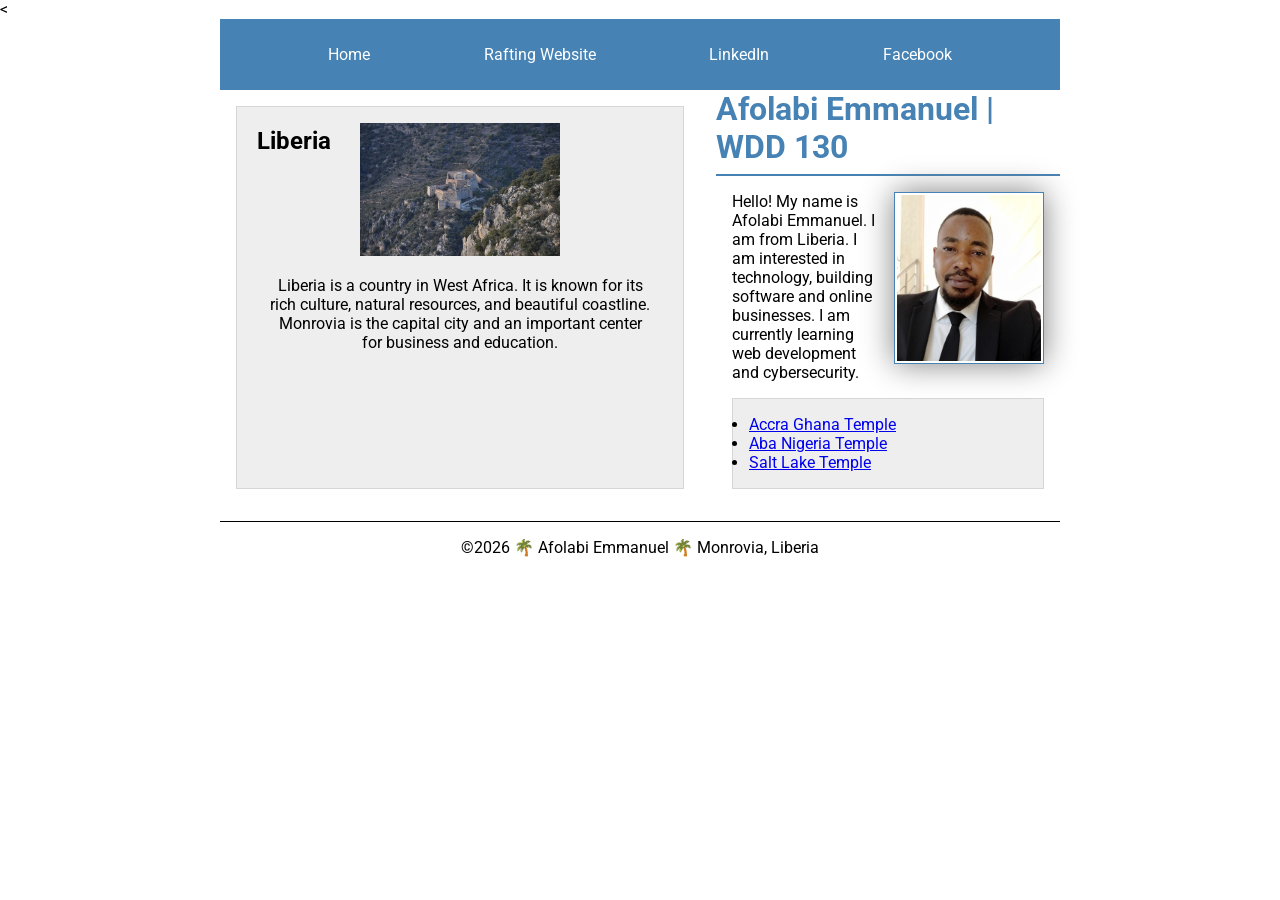
<file: index.html>
<!DOCTYPE html>
<html lang="en-us">

<head>
    <meta charset="UTF-8">
    <meta name="viewport" content="width=device-width, initial-scale=1.0">
    <title>Afolabi Emmanuel | WDD 130</title>
    <meta name="description" content="Afolabi Emmanuel BYU-Idaho WDD 130 course home page">
    <meta name="author" content="Afolabi Emmanuel">

    <link rel="stylesheet" href="styles/styles.css">
    <<link rel="preconnect" href="https://fonts.googleapis.com">
        <link rel="preconnect" href="https://fonts.gstatic.com" crossorigin>

        <link
          href="https://fonts.googleapis.com/css2?family=Merriweather&family=Roboto&display=swap"
          rel="stylesheet">
</head>


<body>
    <header>
        <nav>
            <a href="#">Home</a>
            <a href="wwr/">Rafting Website</a>
            <a href="https://linkedin.com" target="_blank">LinkedIn</a>
            <a href="https://facebook.com" target="_blank">Facebook</a>
        </nav>
    </header>

    <div class="grid">

        <main>
            <h1>Afolabi Emmanuel | WDD 130</h1>

            <img src="images/profile.jpeg" alt="Hello, my name is Afolabi Emmanuel" width="200">

            <p>
                Hello! My name is Afolabi Emmanuel. I am from Liberia.
                I am interested in technology,
                building software and online businesses.
                I am currently learning web development and
                cybersecurity.
            </p>

            <ul class="box">
                <li>
                    <a href="https://www.churchofjesuschrist.org/temples/details/accra-ghana-temple"
                      target="_blank">
                        Accra Ghana Temple
                    </a>
                </li>

                <li>
                    <a href="https://www.churchofjesuschrist.org/temples/details/aba-nigeria-temple"
                      target="_blank">
                        Aba Nigeria Temple
                    </a>
                </li>

                <li>
                    <a href="https://www.churchofjesuschrist.org/temples/details/salt-lake-temple"
                      target="_blank">
                        Salt Lake Temple
                    </a>
                </li>
            </ul>
        </main>

        <aside class="box">
            <h2>Liberia</h2>

            <img src="images/liberia.jpg" alt="Liberia landscape">

            <p>
                Liberia is a country in West Africa. It is known for its rich culture,
                natural resources, and beautiful coastline.
                Monrovia is the capital city and an important center for
                business and education.
            </p>
        </aside>

    </div>

    <footer>
        <p>©2026 🌴 Afolabi Emmanuel 🌴 Monrovia, Liberia</p>
    </footer>
</body>

</html>
</file>
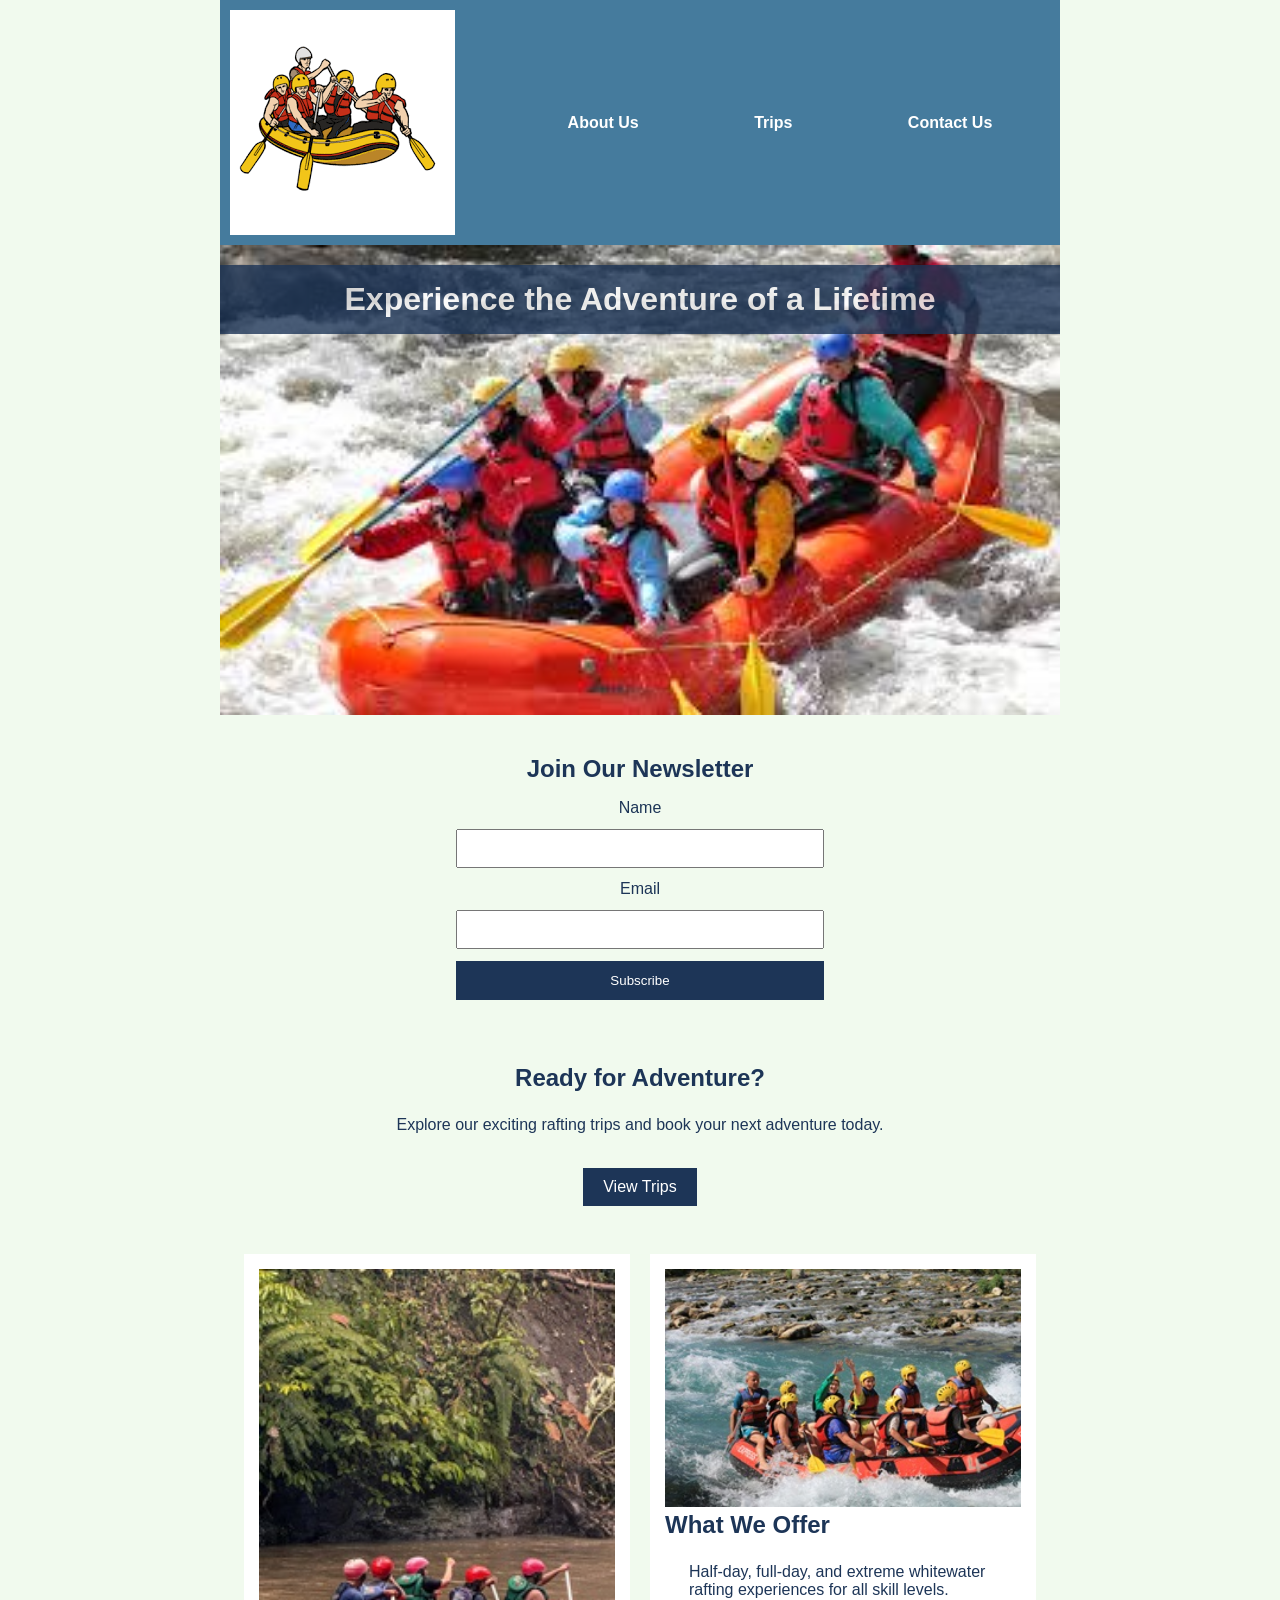
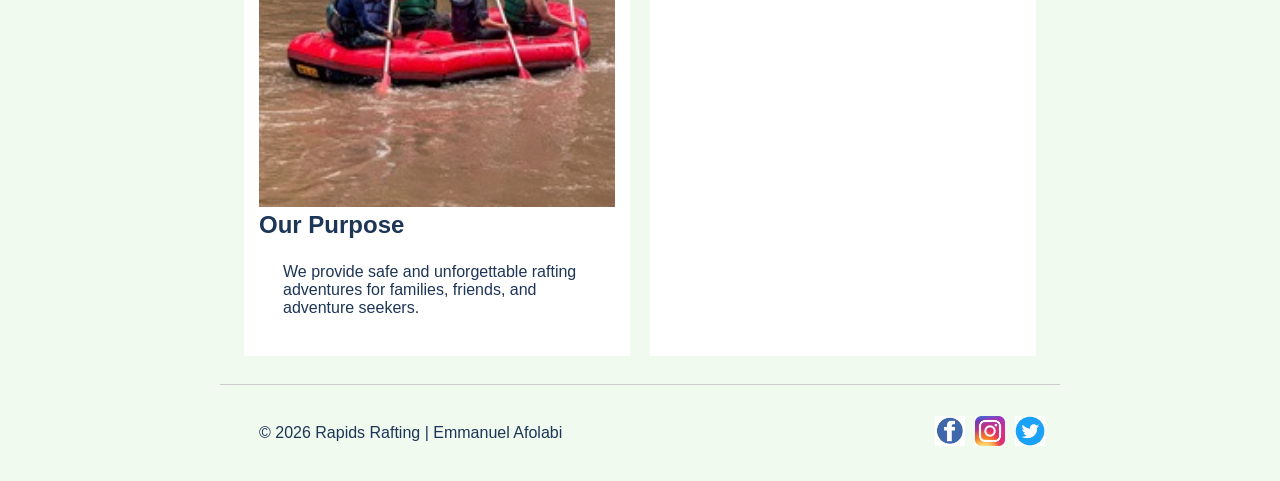
<file: wwr/index.html>
<!DOCTYPE html>
<html lang="en-US">

<head>
    <meta charset="UTF-8">
    <meta name="viewport" content="width=device-width, initial-scale=1.0">
    <meta name="description"
      content="Welcome to Rapids Rafting. Experience exciting rafting adventures and explore our trips.">
    <meta name="author" content="Emmanuel Afolabi">
    <title>Home | Rapids Rafting</title>

    <link rel="stylesheet" href="styles/rafting.css">
</head>

<body>

    <header>
        <img src="images/logo.png" alt="Rapids Rafting Logo">

        <nav>
            <a href="index.html">Home</a>
            <a href="about.html">About Us</a>
            <a href="trips.html">Trips</a>
            <a href="contact.html">Contact Us</a>
        </nav>
    </header>

    <main>

        <div class="hero">
            <img src="images/hero.jpg" alt="White Water Rafting">
            <h1>Experience the Adventure of a Lifetime</h1>
        </div>

        <section class="newsletter">
            <h2>Join Our Newsletter</h2>

            <form>
                <label for="name">Name</label>
                <input type="text" id="name" name="name" required>

                <label for="email">Email</label>
                <input type="email" id="email" name="email" required>

                <button type="submit">Subscribe</button>
            </form>
        </section>

        <section class="cta">
            <h2>Ready for Adventure?</h2>

            <p>
                Explore our exciting rafting trips and book your next adventure today.
            </p>

            <a href="trips.html">View Trips</a>
        </section>

        <section class="home-grid">

            <div>
                <img src="images/adventure1.jpg" alt="Rafting Team">

                <h2>Our Purpose</h2>

                <p>
                    We provide safe and unforgettable rafting adventures for families,
                    friends, and adventure seekers.
                </p>
            </div>

            <div>
                <img src="images/adventure2.jpg" alt="River Adventure">

                <h2>What We Offer</h2>

                <p>
                    Half-day, full-day, and extreme whitewater rafting experiences
                    for all skill levels.
                </p>
            </div>

        </section>

    </main>

    <footer>
        <p>© 2026 Rapids Rafting | Emmanuel Afolabi</p>

        <nav class="socialmedia">
            <a href="https://facebook.com">
                <img src="images/facebook.png" alt="Facebook Social Media Icon">
            </a>

            <a href="https://instagram.com">
                <img src="images/instagram.png" alt="Instagram Social Media Icon">
            </a>

            <a href="https://twitter.com">
                <img src="images/twitter.png" alt="Twitter Social Media Icon">
            </a>
        </nav>
    </footer>

</body>

</html>
</file>
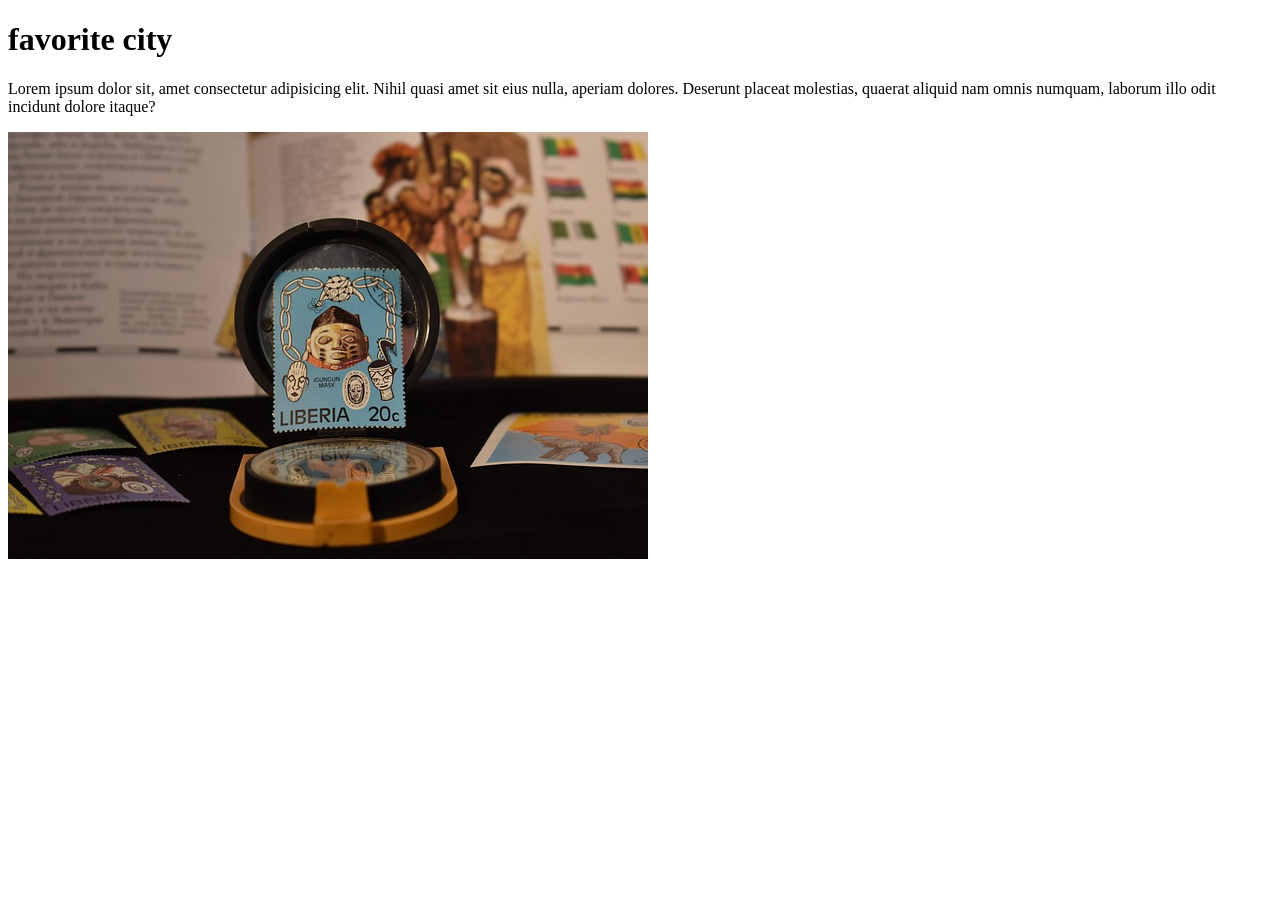
<file: week01/favorite-city.html>
<!DOCTYPE html>
<html lang="en">

<head>
    <meta charset="UTF-8">
    <meta name="viewport" content="width=device-width, initial-scale=1.0">
    <title>Document</title>
</head>

<body>
    <h1>favorite city</h1>
    <p>Lorem ipsum dolor sit, amet consectetur adipisicing elit. Nihil quasi amet sit eius nulla,
        aperiam dolores. Deserunt placeat molestias, quaerat aliquid nam omnis numquam, laborum illo
        odit incidunt dolore itaque?</p>
    <img src="images/liberia.jpg" alt="liberia.jpeg">
</body>

</html>
</file>
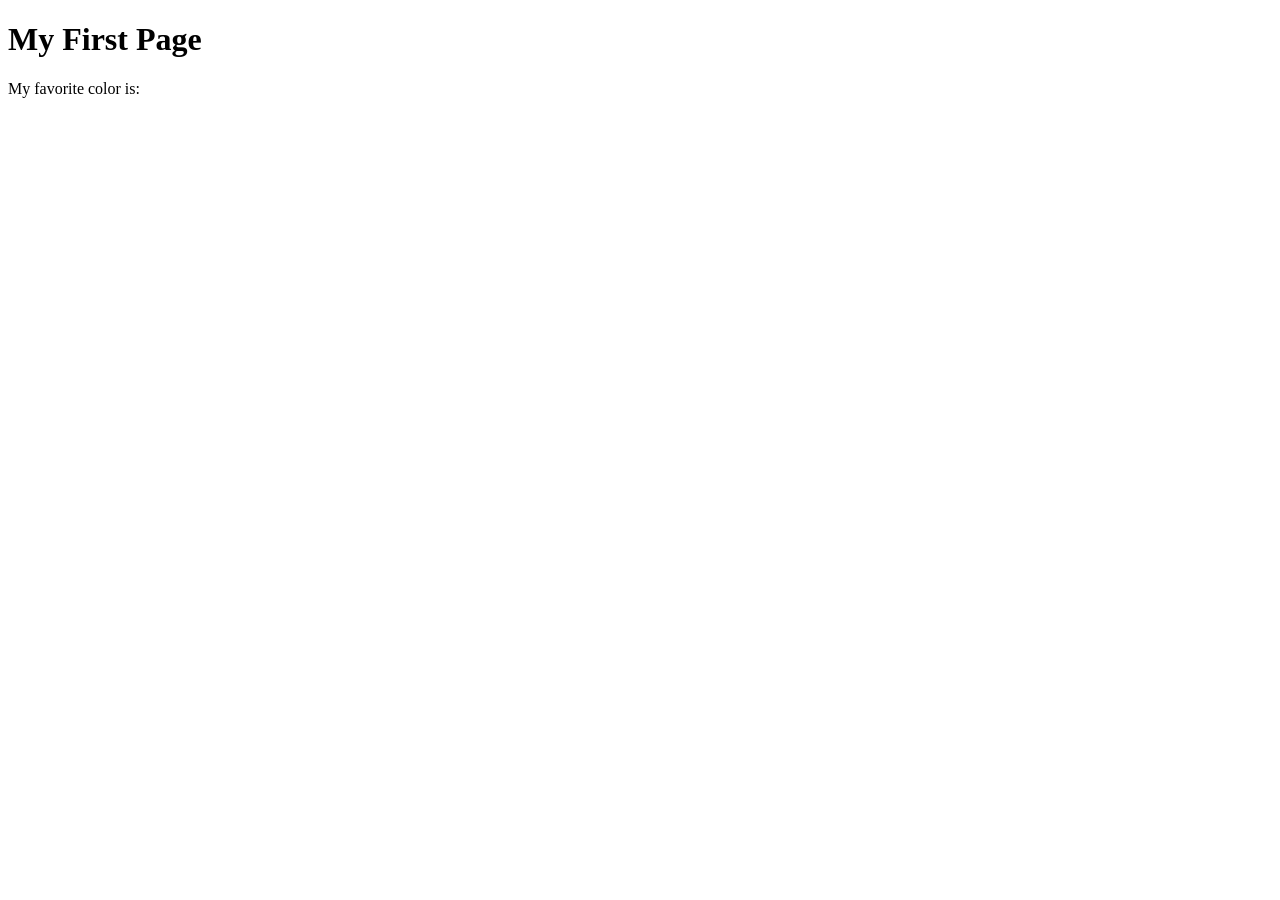
<file: week01/first-page.html>
<!DOCTYPE html>
<html lang="en">
<head>
    <meta charset="UTF-8">
    <meta name="viewport" content="width=device-width, initial-scale=1.0">
    <title>My First Page</title>
</head>
<body>
    <h1>My First Page</h1>
    <p>My favorite color is: </p>
</body>
</html>
</file>
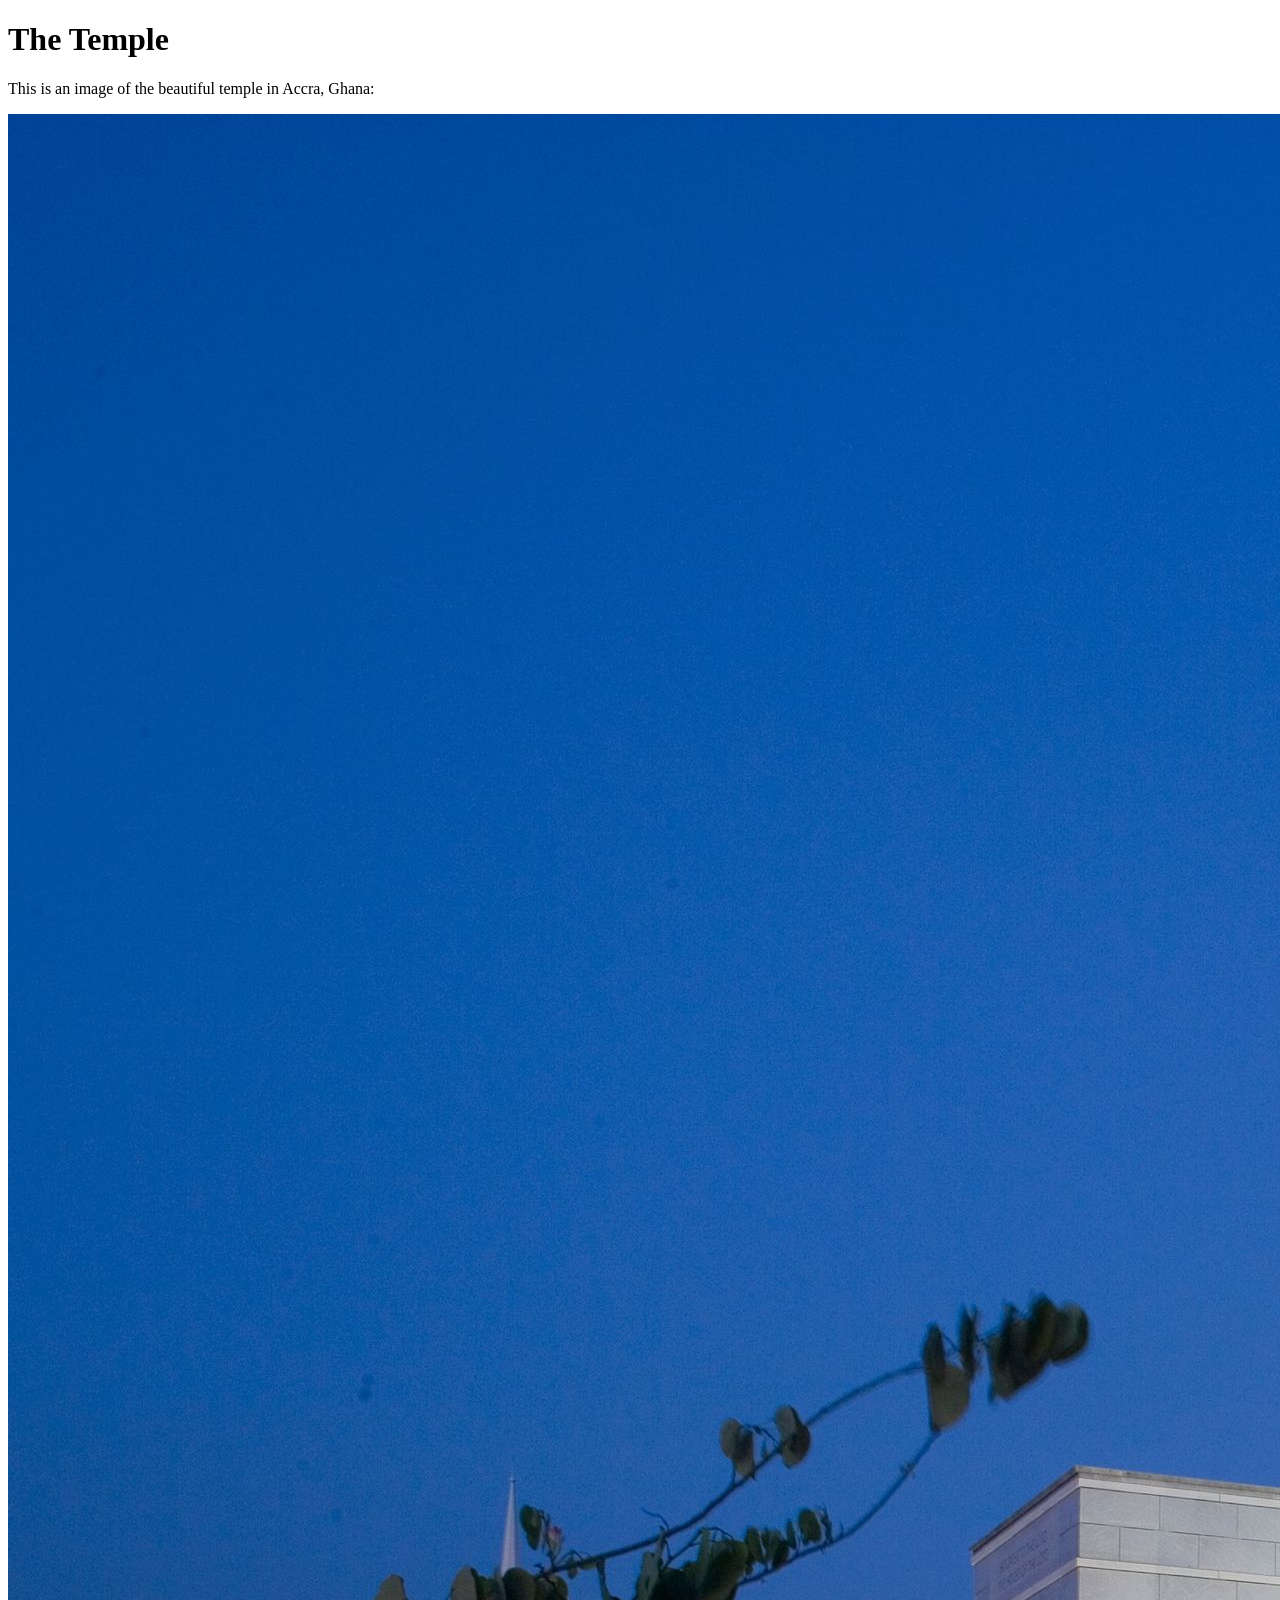
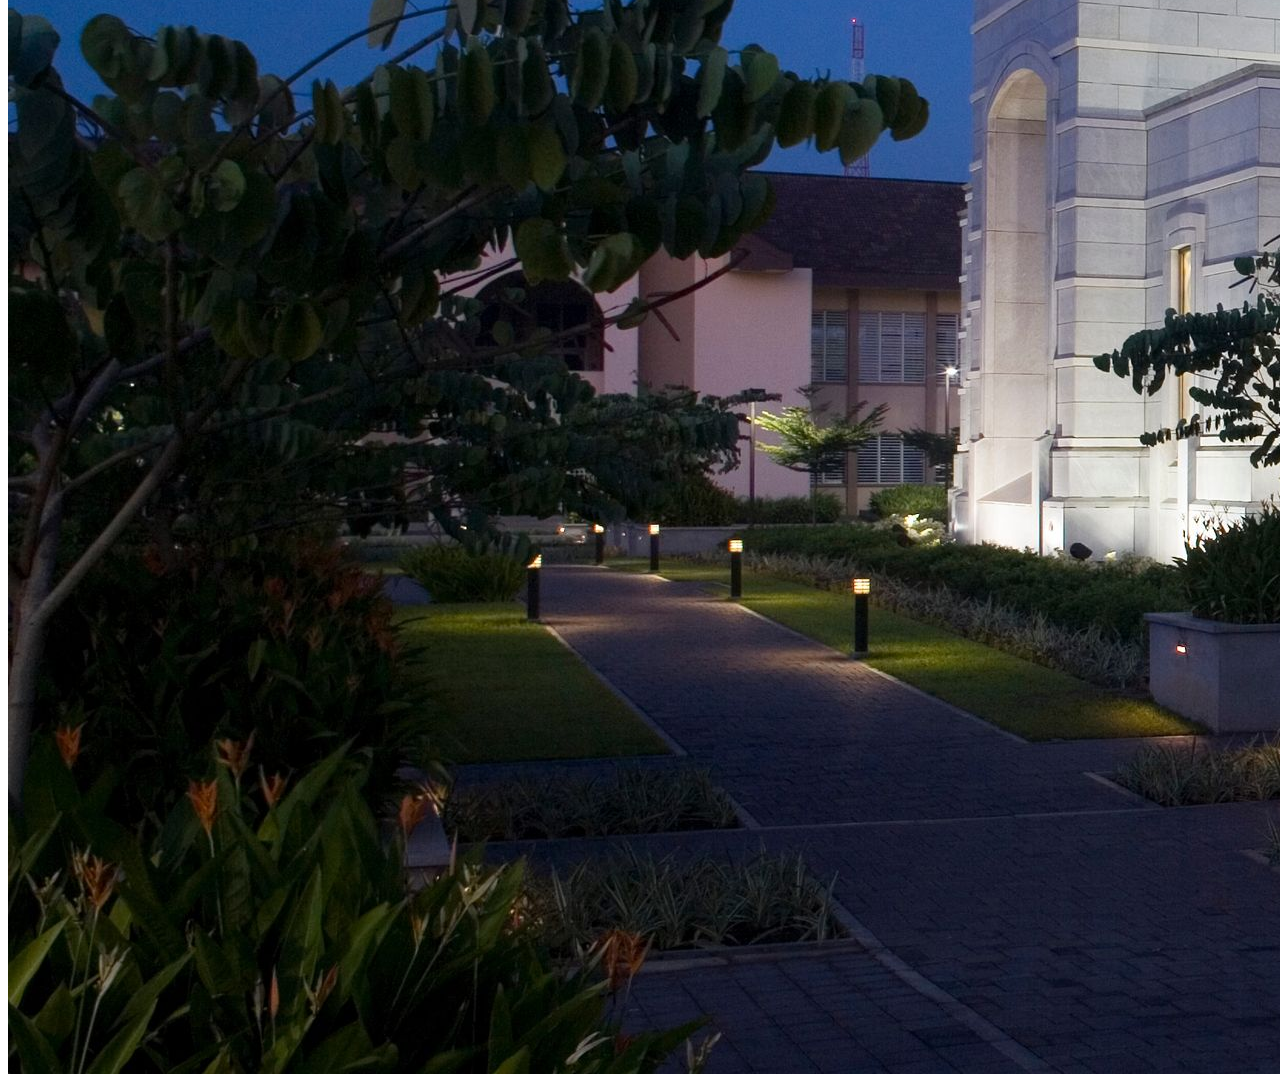
<file: week01/images.html>
<!DOCTYPE html>
<html lang="en">
<head>
    <meta charset="UTF-8">
    <meta name="viewport" content="width=device-width, initial-scale=1.0">
    <title>Temple Image</title>
</head>
<body>
    <h1>The Temple</h1>
    <p>This is an image of the beautiful temple in Accra, Ghana:</p>
    <img src="images/temple-large.jpeg" alt="The Accra Ghana Temple">
    
</body>
</html>
</file>
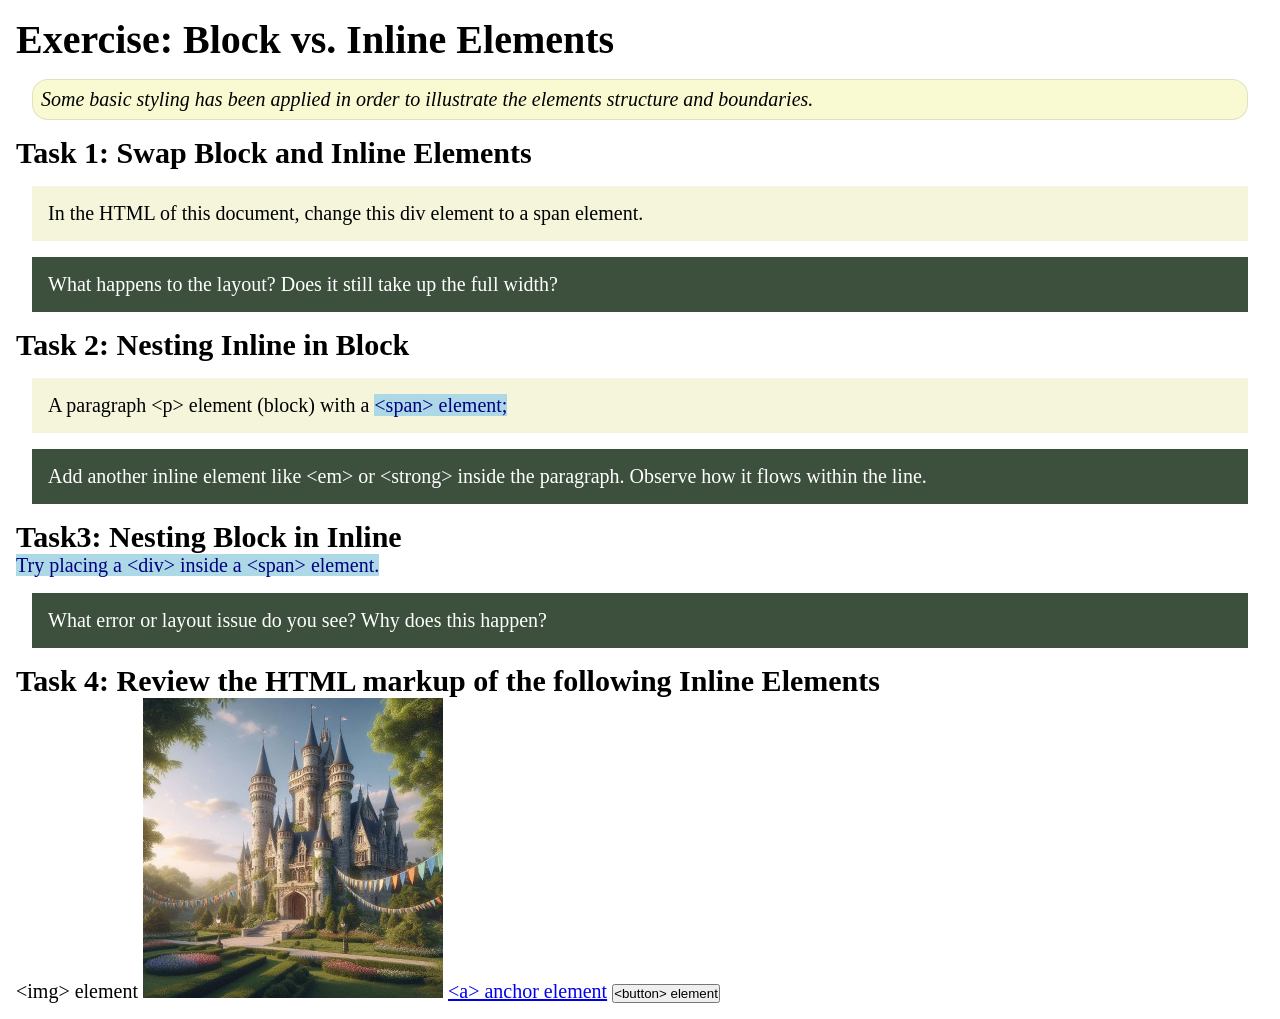
<file: week02/block-vs-inline.html>
<!DOCTYPE html>
<html lang="en">

<head>
    <meta charset="UTF-8">
    <meta name="viewport" content="width=device-width, initial-scale=1.0">
    <title>Exercise: Block vs. Inline Elements</title>
    <link rel="stylesheet" href="styles/block-vs-inline.css">
</head>

<body>
    <main>
        <h1>Exercise: Block vs. Inline Elements</h1>
        <p class="note">Some basic styling has been applied in order to illustrate the elements structure and
            boundaries.</p>

        <h2>Task 1: Swap Block and Inline Elements</h2>
        <div>In the HTML of this document, change this div element to a span element.</div>

        <p class="question">What happens to the layout? Does it still take up the full width?</p>

        <h2>Task 2: Nesting Inline in Block</h2>
        <p>A paragraph &lt;p&gt; element (block) with a <span>&lt;span&gt; element;</span></p>
        <p class="question">Add another inline element like &lt;em&gt; or &lt;strong&gt; inside the paragraph. Observe
            how it flows within the line.</p>

        <h2>Task3: Nesting Block in Inline</h2>
        <span>Try placing a &lt;div&gt; inside a &lt;span&gt; element.</span>
            <p class="question">What error or layout issue do you see? Why does this happen?</p>


            <h2>Task 4: Review the HTML markup of the following Inline Elements</h2>
        &lt;img&gt; element
        <img src="images/castle.webp" alt="placeholder image (images are inline)" width="300" height="300">
        <a href="https://churchofjesuschrist.org">&lt;a&gt; anchor element</a>
        <button type="button">&lt;button&gt; element</button>
    </main>
</body>

</html>
</file>
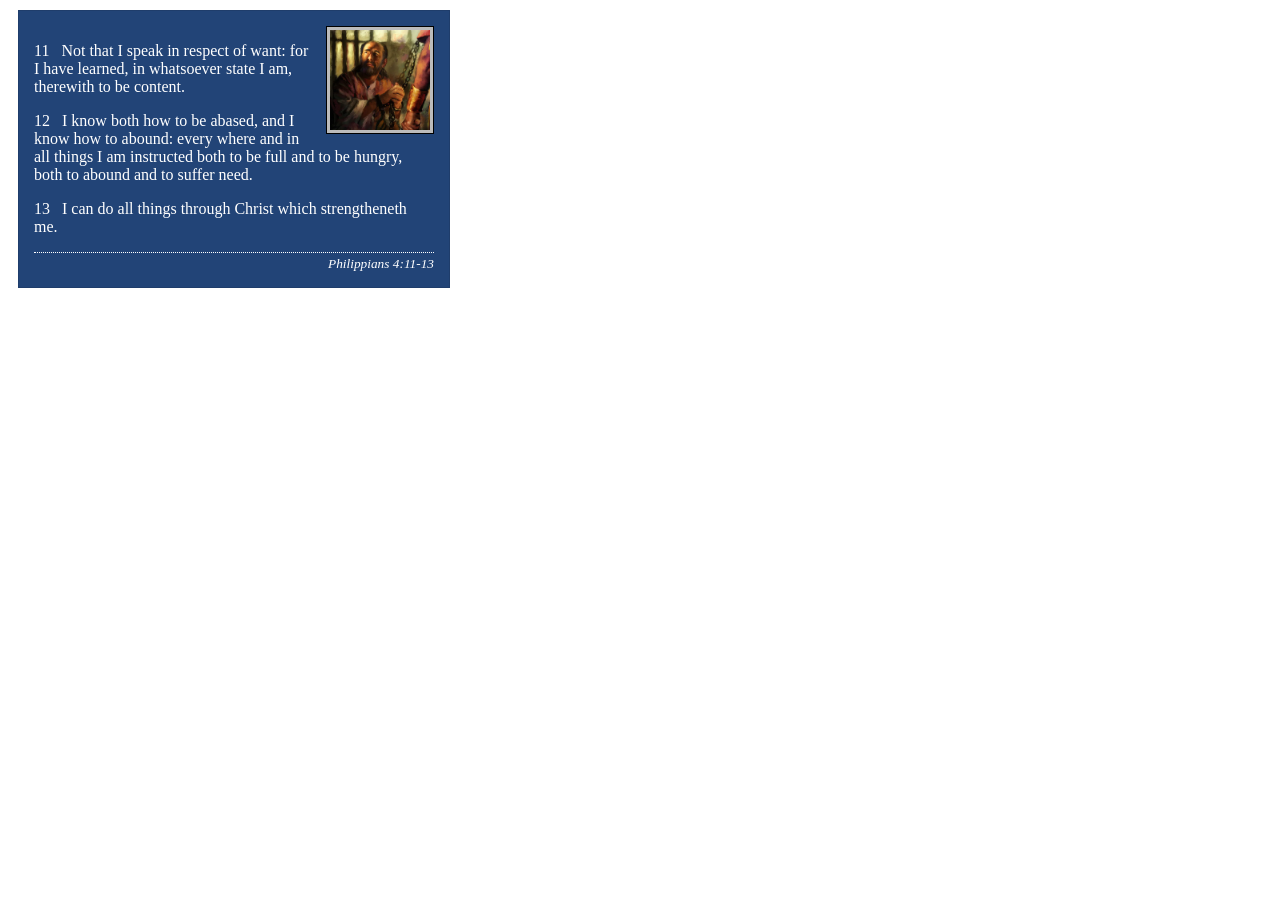
<file: week02/box-model-solution.html>
<!DOCTYPE html>
<html lang="en">
<head>
    <meta charset="UTF-8">
    <meta name="viewport" content="width=device-width, initial-scale=1.0">
    <title>Box Model Activity</title>
    <link rel="stylesheet" href="styles/box-model-solution.css">
</head>
<body>
    <main>
        <div class="callout">
            <img src="images/apostle-paul-imprisoned.webp" alt="Paul the Apostle - Imprisoned in Rome" width="200" height="200">
            <blockquote>
                <p>11 &nbsp; Not that I speak in respect of want: for I have learned, in whatsoever state I am, therewith to be content.</p>
                <p>12 &nbsp; I know both how to be abased, and I know how to abound: every where and in all things I am instructed both to be full and to be hungry, both to abound and to suffer need.</p>
                <p>13 &nbsp; I can do all things through Christ which strengtheneth me.</p>
            </blockquote>
            <cite>Philippians 4:11-13</cite>
        </div>
    </main>
</body>
</html>
</file>
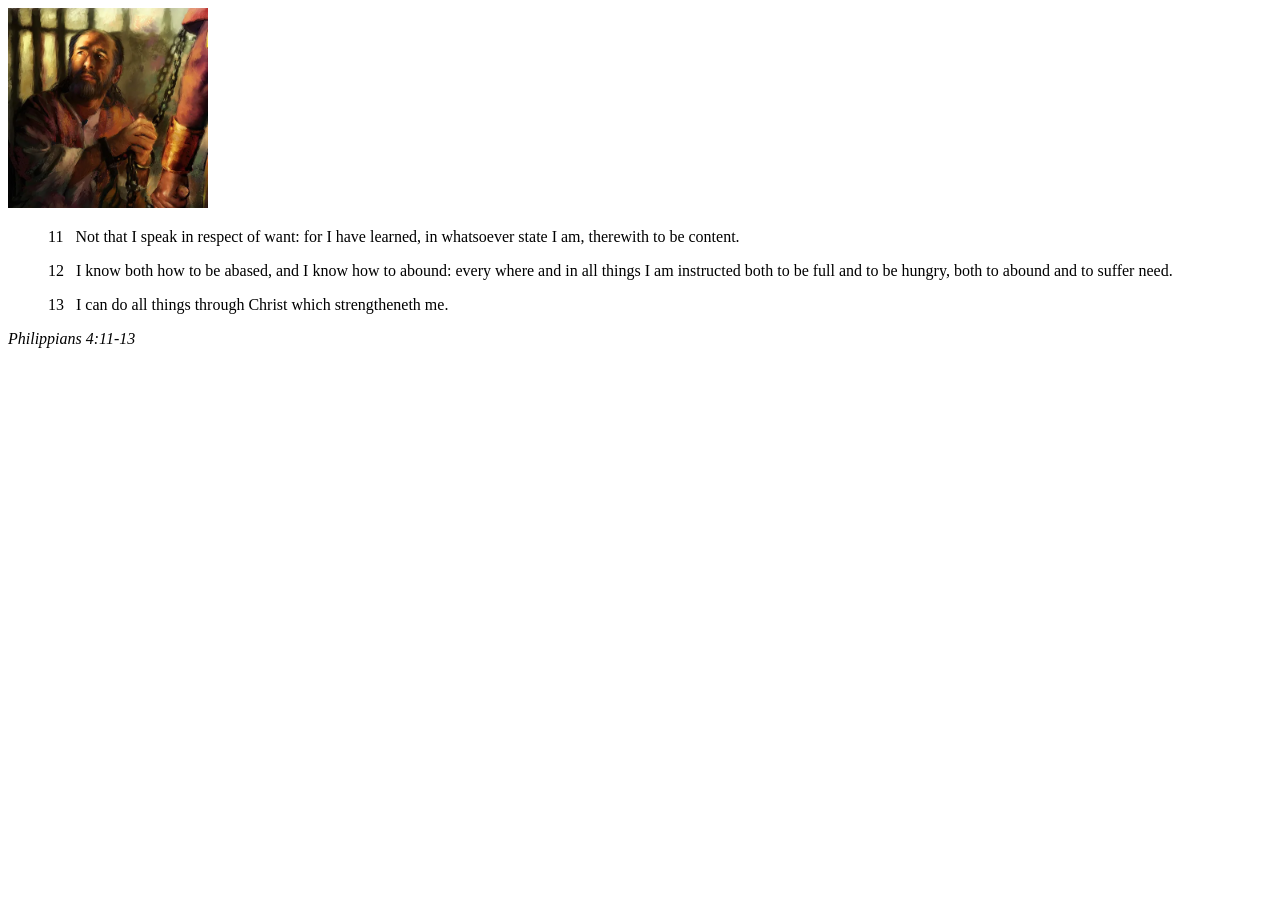
<file: week02/box-model.html>
<!DOCTYPE html>
<html lang="en">
<head>
    <meta charset="UTF-8">
    <meta name="viewport" content="width=device-width, initial-scale=1.0">
    <title>Box Model Activity</title>
</head>
<body>
    <main>
        <div class="callout">
            <img src="images/apostle-paul-imprisoned.webp" alt="Paul the Apostle - Imprisoned in Rome" width="200" height="200">
            <blockquote>
                <p>11 &nbsp; Not that I speak in respect of want: for I have learned, in whatsoever state I am, therewith to be content.</p>
                <p>12 &nbsp; I know both how to be abased, and I know how to abound: every where and in all things I am instructed both to be full and to be hungry, both to abound and to suffer need.</p>
                <p>13 &nbsp; I can do all things through Christ which strengtheneth me.</p>
            </blockquote>
            <cite>Philippians 4:11-13</cite>
        </div>
    </main>
</body>
</html>
</file>
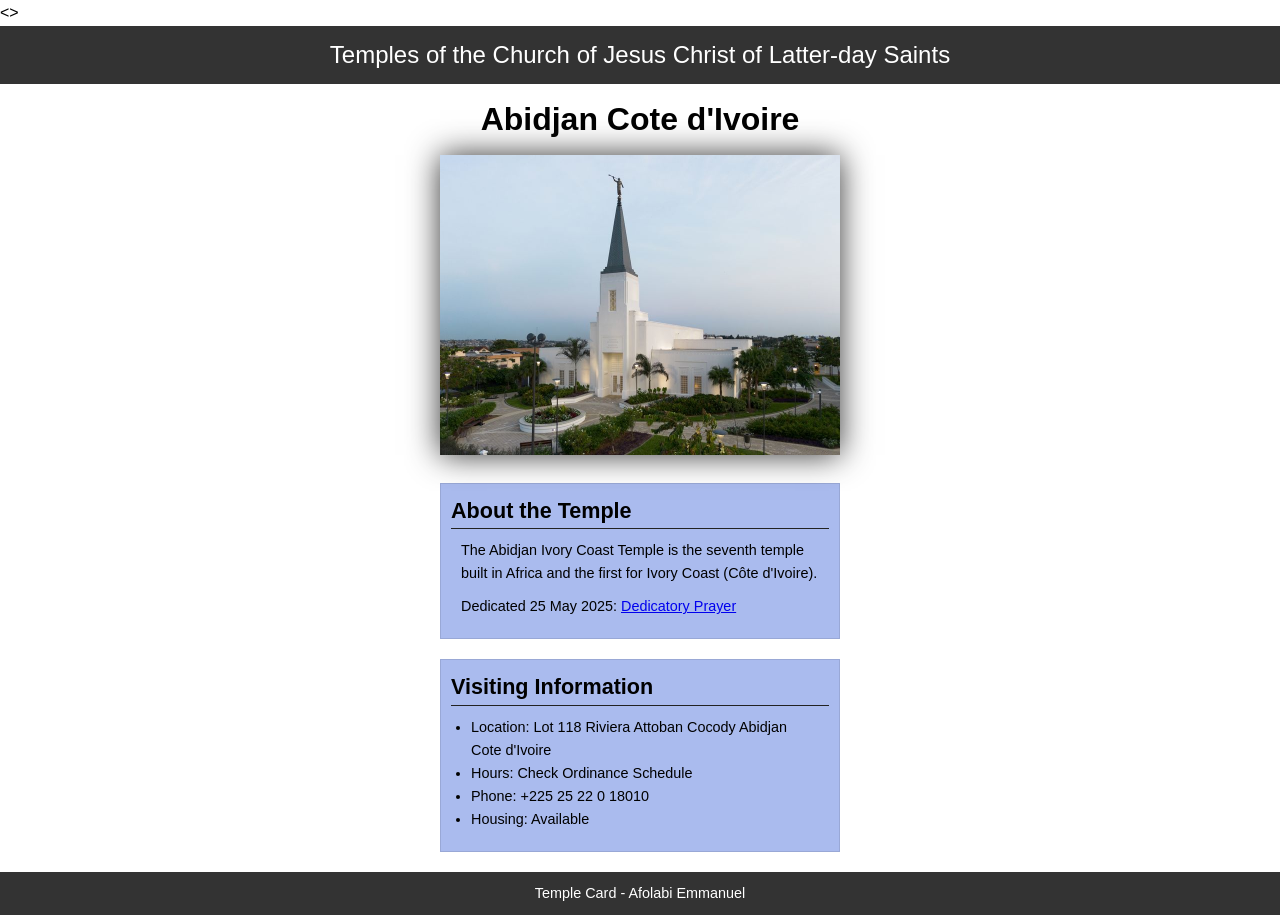
<file: week02/temple.html>
<!DOCTYPE html>
<html lang="en">

<>
    <meta charset="UTF-8">
    <meta name="viewport" content="width=device-width, initial-scale=1.0">
    <title>Temple Card - Abidjan Cote d'Ivoire</title>
    <link rel="stylesheet" href="styles/temple.css">

    <body>
        <header>
            <p>Temples of the Church of Jesus Christ of Latter-day Saints</p>
        </header>
        <main>
            <h1>Abidjan Cote d'Ivoire</h1>
            <picture>
                <img src="images/abidjan-ivory-coast.jpeg" alt="Abidjan Cote d'Ivoire Temple">
            </picture>
            <section>
                <h2>About the Temple</h2>
                <p>The Abidjan Ivory Coast Temple is the seventh temple built in Africa and the
                    first
                    for Ivory Coast (Côte
                    d'Ivoire).</p>
                <p>Dedicated 25 May 2025: <a
                      href="https://www.churchofjesuschrist.org/temples/dedicatory-prayer/abidjan-ivory-coast-temple/2025-05-25?lang=eng"
                      target="_blank" rel="noopener noreferrer">Dedicatory Prayer</a></p>
            </section>
            <section>
                <h2>Visiting Information</h2>
                <ul>
                    <li>Location: Lot 118 Riviera Attoban Cocody Abidjan Cote d'Ivoire</li>
                    <li>Hours: Check Ordinance Schedule</li>
                    <li>Phone: +225 25 22 0 18010</li>
                    <li>Housing: Available</li>
                </ul>
            </section>
        </main>
        <footer>
            <p>Temple Card - Afolabi Emmanuel</p>
        </footer>
    </body>

</html>
</file>
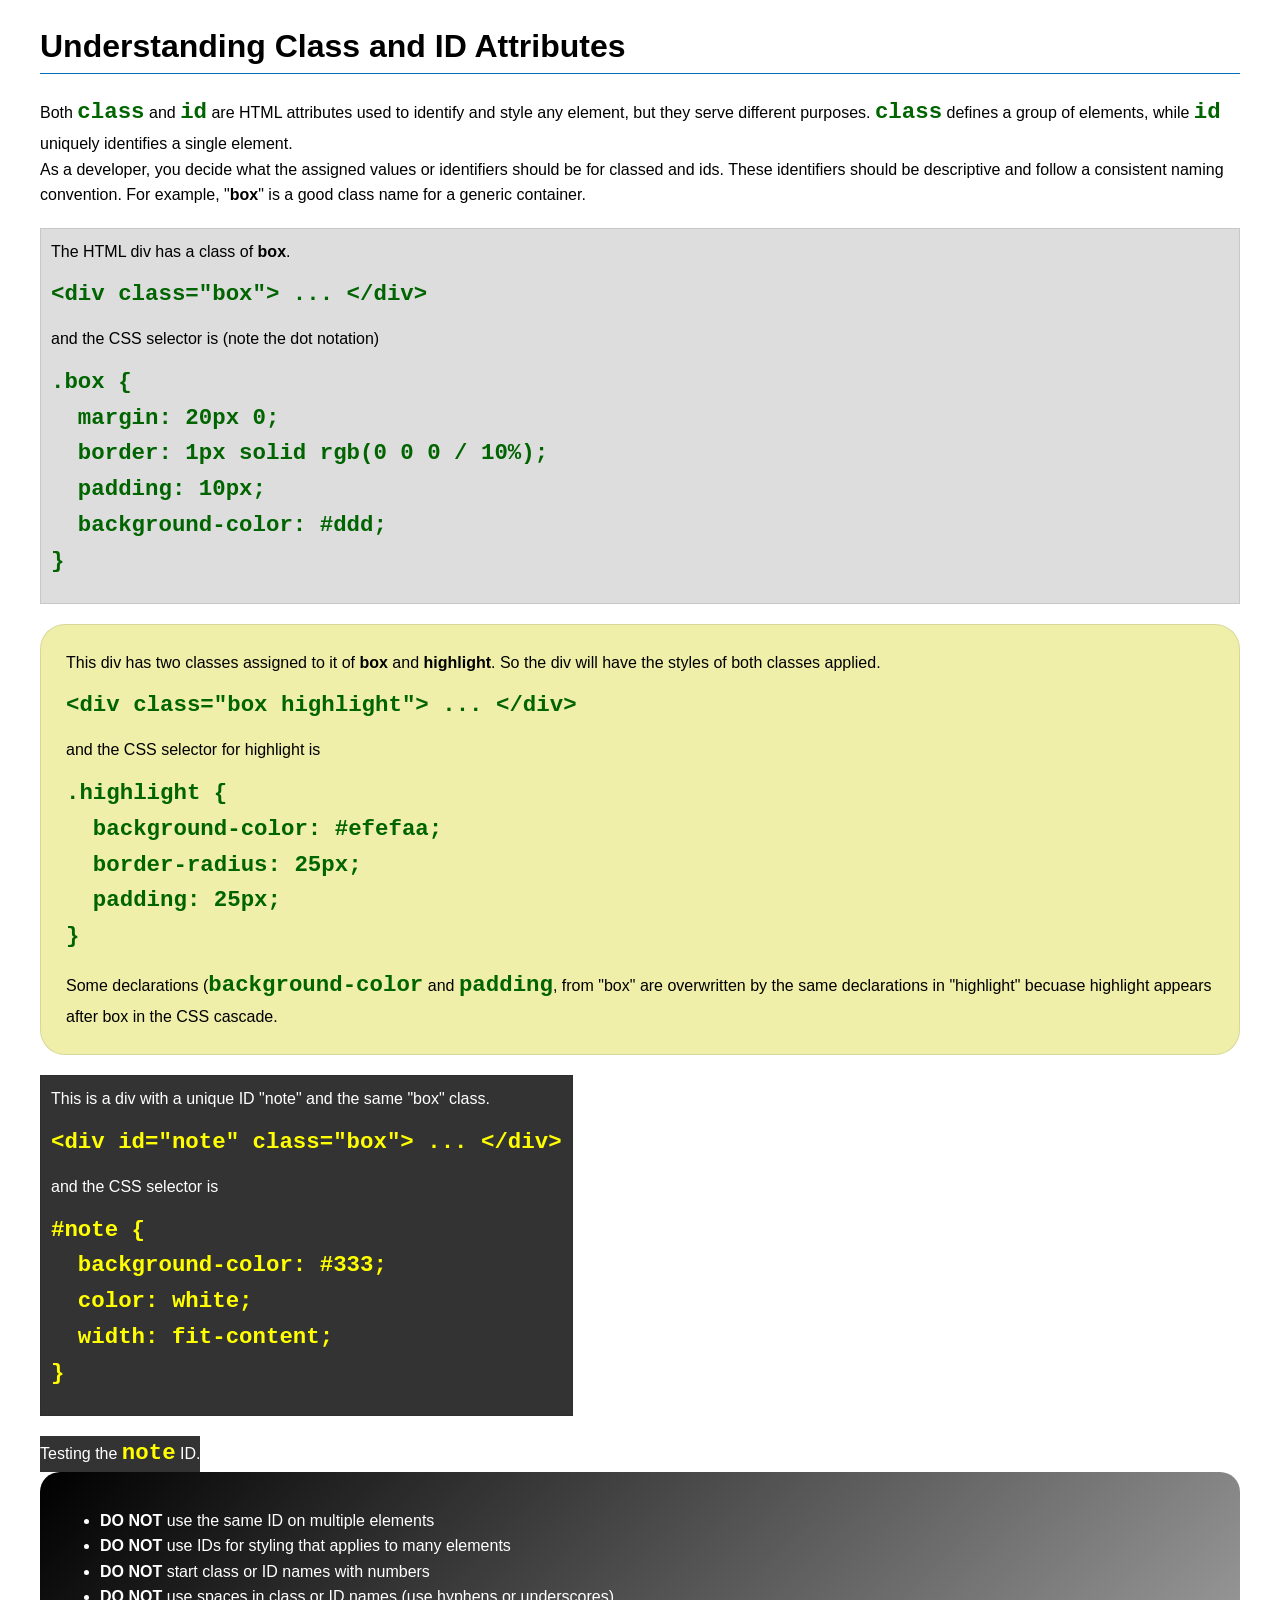
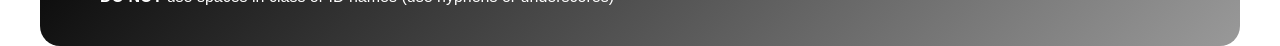
<file: week03/class-and-id.html>
<!DOCTYPE html>
<html lang="en">

<head>
    <meta charset="UTF-8">
    <meta name="viewport" content="width=device-width, initial-scale=1.0">
    <title>Class vs ID Attributes</title>
    <link rel="stylesheet" href="styles/class-and-id.css">
</head>

<body>
    <h1>Understanding Class and ID Attributes</h1>
    <p>Both <code>class</code> and <code>id</code> are HTML attributes used to identify and style any element, but they
        serve different purposes. <code>class</code> defines a group of elements, while <code>id</code> uniquely
        identifies a single element.</p>
    <p>As a developer, you decide what the assigned values or identifiers should be for classed and ids. These
        identifiers should be
        descriptive and follow a consistent naming convention. For example, "<strong>box</strong>" is a good class name
        for a generic container.</p>
    <div class="box">
        <p>The HTML div has a class of <strong>box</strong>.</p>
        <pre><code class="html">&lt;div class="box"&gt; ... &lt;/div&gt;</code></pre>
        and the CSS selector is (note the dot notation)
        <pre><code class="css">.box {
  margin: 20px 0;
  border: 1px solid rgb(0 0 0 / 10%);
  padding: 10px;
  background-color: #ddd; 
}</code></pre>
    </div>

    <div class="box highlight">
        <p>This div has two classes assigned to it of <strong>box</strong> and <strong>highlight</strong>. So the div
            will have the styles of both classes applied.</p>
        <pre><code class="html">&lt;div class="box highlight"&gt; ... &lt;/div&gt;</code></pre>
        and the CSS selector for highlight is
        <pre><code class="css">.highlight {
  background-color: #efefaa;
  border-radius: 25px;
  padding: 25px;
}</code></pre>
<p>Some declarations (<code>background-color</code> and <code>padding</code>, from "box" are overwritten by the same declarations in "highlight" becuase highlight appears after box in the CSS cascade.</p>
    </div>

    <div id="note" class="box">
        <p>This is a div with a unique ID "note" and the same "box" class.</p>
        <pre><code class="html">&lt;div id="note" class="box"&gt; ... &lt;/div&gt;</code></pre>
        and the CSS selector is
        <pre><code class="css">#note {
  background-color: #333;
  color: white;
  width: fit-content;
}</code></pre>
    </div>

    <div id="note">
        <p>Testing the <code>note</code> ID.</p>
    </div>

    <section id="best-practice">
        <ul>
            <li><strong>DO NOT</strong> use the same ID on multiple elements</li>
            <li><strong>DO NOT</strong> use IDs for styling that applies to many elements</li>
            <li><strong>DO NOT</strong> start class or ID names with numbers</li>
            <li><strong>DO NOT</strong> use spaces in class or ID names (use hyphens or underscores)</li>
        </ul>
    </section>




</body>

</html>
</file>
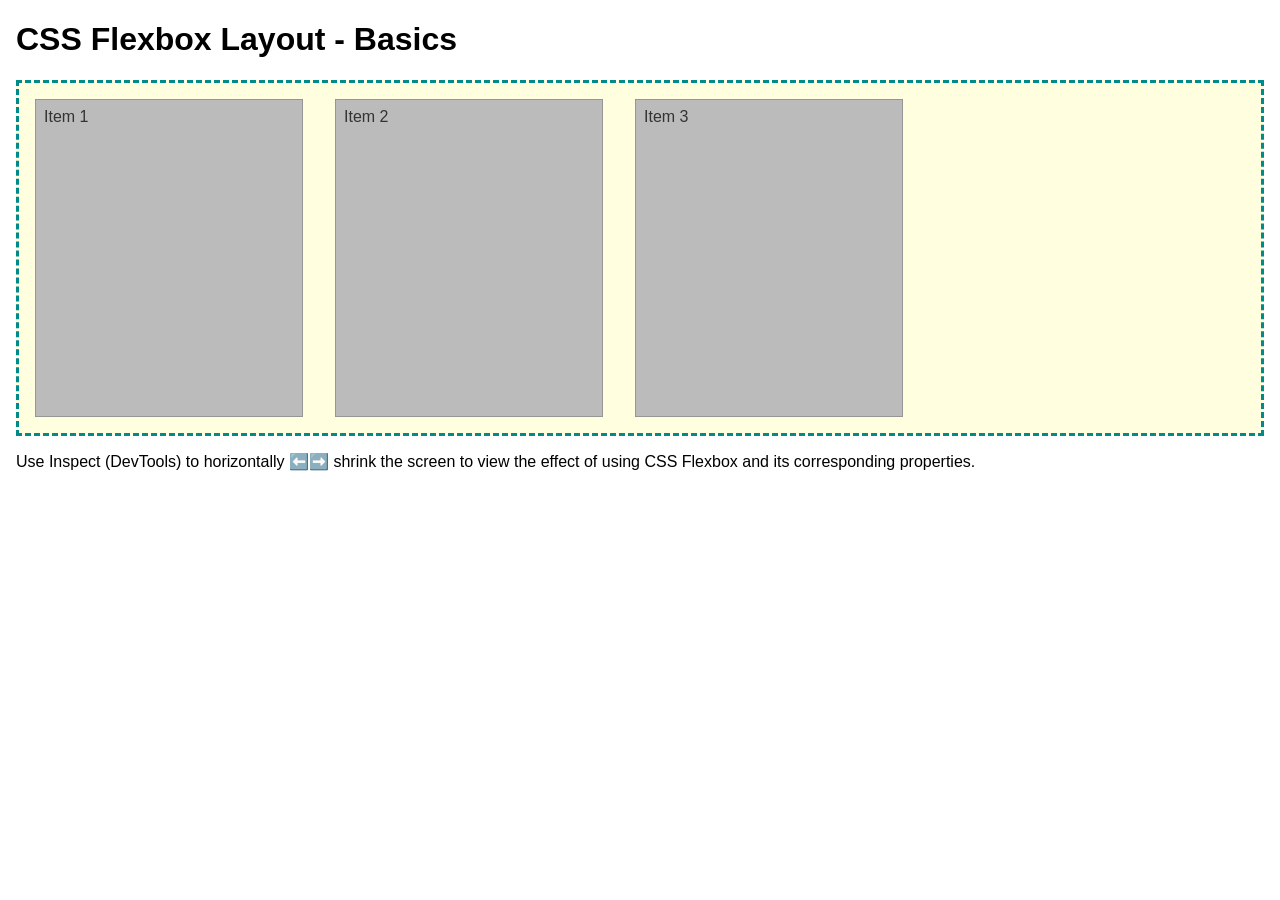
<file: week04/flexbox-layout.html>
<!DOCTYPE html>
<html lang="en">
<head>
    <meta charset="UTF-8">
    <meta name="viewport" content="width=device-width, initial-scale=1.0">
    <title>CSS Flexbox Layout - Basics</title>
    <link rel="stylesheet" href="styles/flexbox.css">
</head>
<body>
    <main>
        <h1>CSS Flexbox Layout - Basics</h1>
        <div class="flex-container">
            <div class="flex-item item1">Item 1</div>
            <div class="flex-item item2">Item 2</div>
            <div class="flex-item item3">Item 3</div>
        </div>
        <p>Use Inspect (DevTools) to horizontally ⬅️➡️ shrink the screen to view the effect of using CSS Flexbox and its corresponding properties.</p>
    </main>
</body>
</html>
</file>
<file: styles/styles.css>
* {
    margin: 0;
    padding: 0;
    box-sizing: border-box;
}

body {
    font-size: 16px;
    font-family: Roboto, Arial, sans-serif;
}

header,
.grid,
footer {
    max-width: 840px;
    margin: 0 auto;
}

nav {
    display: flex;
    justify-content: space-evenly;
    align-items: center;
    background-color: steelblue;
    padding: 10px;
}

nav a {
    display: block;
    color: white;
    padding: 1rem;
    text-decoration: none;
}

h1 {
    color: steelblue;
    border-bottom: 2px solid steelblue;
    padding-bottom: 0.5rem;
}

main img {
    width: 150px;
    height: auto;
    border: 1px solid steelblue;
    padding: 2px;
    box-shadow: 0 0 30px gray;
    float: right;
    margin: 1rem;
}

p {
    margin: 1rem;
}

p {
    padding: 0;
}

aside {
    width: 20rem;
    margin: 1rem;
    border: 1px solid rgba(0 0 0 / 0.2);
    padding: 1rem;
    background-color: #eee;
    color: #333;
    text-align: center;
}

aside {
    width: 28em;
    text-align: center;
    position: relative;
    grid-row: 1 / 2;
}

aside img {
    width: 200px;
    height: auto;
}

aside h2 {
    position: absolute;
    top: 20px;
    left: 20px;
}

footer {
    margin-top: 1em;
    border-top: 1px solid #000;
    text-align: center;
}

.grid {
    display: grid;
    grid-template-columns: 1fr 3fr;
    gap: 1rem;
}

/* Class selectors */

.box {
    margin: 1rem;
    border: 1px solid rgba(0, 0, 0, .1);
    padding: 1rem;
    background-color: #eee;
    color: #000;
}

.indent {
    padding-left: 1rem;
}
</file>
<file: wwr/styles/rafting.css>
:root {
    --primary-color: #1d3557;
    --secondary-color: #457b9d;
    --accent1-color: #f1faee;
    --accent2-color: #a8dadc;
    --heading-font: Arial, sans-serif;
    --body-font: Verdana, sans-serif;
}

* {
    margin: 0;
    padding: 0;
    box-sizing: border-box;
}

body {

    font-family: var(--body-font);
    color: var(--primary-color);
    background-color: var(--accent1-color);
}

header,
main,
footer {
    width: 840px;
    margin: 0 auto;
}

header {
    display: grid;
    grid-template-columns: 120px 1fr;
    align-items: center;
    background-color: var(--secondary-color);
    padding: 10px;
}

nav {
    display: flex;
    justify-content: space-around;
}

nav a {
    color: white;
    text-decoration: none;
    font-weight: bold;
}

h1,
h2 {
    font-family: var(--heading-font);
    color: var(--primary-color);
}

p,
section,
article {
    margin: 16px;
    padding: 8px;
}

.hero {
    position: relative;
}

.hero img {
    display: block;
    width: 100%;
    height: auto;
}

.hero h1 {
    position: absolute;
    top: 20px;
    width: 100%;
    padding: 16px;
    text-align: center;
    opacity: 0.8;
    background-color: var(--primary-color);
    color: white;
}

.hero article {
    position: absolute;
    bottom: 20px;
    background-color: var(--accent2-color);
}

.hero article img {
    float: right;
    width: 125px;
    margin-left: 15px;
}

/* HISTORY SECTION */

.history {
    display: grid;
    grid-template-columns: 1fr 200px 1fr;
    align-items: center;
    gap: 20px;
}

.history h2 {
    grid-column: 1 / 4;
    text-align: center;
}

.history img {
    width: 100%;
}

/* ADVENTURES SECTION */

.adventures h2 {
    margin-bottom: 20px;
}

.adventures {
    display: flex;
    justify-content: space-between;
    gap: 10px;
    text-align: center;
}

.adventures figure {
    flex: 1;
}

.adventures img {
    width: 100%;
    height: 120px;
    object-fit: cover;
}

.adventures figcaption {
    margin-top: 5px;
    font-size: 0.9rem;
}

/* FOOTER */

footer {
    margin-top: 20px;
    border-top: 1px solid #ccc;
    padding: 15px;
    display: flex;
    justify-content: space-between;
    align-items: center;
}

.socialmedia {
    display: flex;
    gap: 10px;
}

.socialmedia img {
    width: 30px;
}

.socialmedia a {
    text-decoration: none;
}

.contact-info {
    text-align: center;
}

iframe {
    width: 100%;
    height: 300px;
    border: 0;
}

.employees {
    display: flex;
    justify-content: space-around;
    gap: 1rem;
}

.employees img {
    width: 200px;
    height: auto;
}

form {
    display: grid;
    gap: 1rem;
    padding: 1rem;
}

button {
    background-color: var(--primary-color);
    color: white;
    padding: .75rem;
    border: none;
}

/* CONTACT PAGE */

.contact-info {
    text-align: center;
    margin-bottom: 20px;
}

.contact-grid {
    display: grid;
    grid-template-columns: 1fr 1fr;
    gap: 20px;
    align-items: start;
}

iframe {
    width: 100%;
    height: 350px;
    border: 0;
}

form {
    display: grid;
    gap: 12px;
}

input,
textarea {
    padding: 10px;
    width: 100%;
}

button {
    background-color: var(--primary-color);
    color: white;
    border: none;
    padding: 12px;
    cursor: pointer;
}

.employees {
    margin-top: 30px;
    text-align: center;
}

.employees h2 {
    margin-bottom: 20px;
}

.employees {
    display: flex;
    justify-content: space-around;
    gap: 20px;
}

.employees figure {
    flex: 1;
}

.employees img {
    width: 180px;
    height: auto;
}

.newsletter,
.cta {
    text-align: center;
    margin: 2rem 0;
}

.home-grid {
    display: grid;
    grid-template-columns: 1fr 1fr;
    gap: 20px;
}

.home-grid img {
    width: 100%;
}

.trip-cards {
    display: grid;
    grid-template-columns: repeat(3, 1fr);
    gap: 20px;
}

.trip-cards img {
    width: 100%;
    height: 200px;
    object-fit: cover;
}

table {
    width: 100%;
    border-collapse: collapse;
    margin-top: 20px;
}

th,
td {
    border: 1px solid #ccc;
    padding: 10px;
    text-align: center;
}

.cta a {
    display: inline-block;
    background-color: var(--primary-color);
    color: white;
    text-decoration: none;
    padding: 10px 20px;
    margin-top: 10px;
}

.newsletter form {
    max-width: 400px;
    margin: 0 auto;
}

.home-grid div {
    background-color: white;
    padding: 15px;
}

.trip-cards article {
    background-color: white;
    padding: 15px;
}

.newsletter,
.cta {
    text-align: center;
    margin: 2rem 0;
}

.newsletter form {
    max-width: 400px;
    margin: 0 auto;
}

.cta a {
    display: inline-block;
    background-color: var(--primary-color);
    color: white;
    text-decoration: none;
    padding: 10px 20px;
    margin-top: 10px;
}

.home-grid {
    display: grid;
    grid-template-columns: 1fr 1fr;
    gap: 20px;
}

.home-grid img {
    width: 100%;
}

.home-grid div {
    background-color: white;
    padding: 15px;
}

.trip-cards {
    display: grid;
    grid-template-columns: repeat(3, 1fr);
    gap: 20px;
}

.trip-cards article {
    background-color: white;
    padding: 15px;
}

.trip-cards img {
    width: 100%;
    height: 200px;
    object-fit: cover;
}

table {
    width: 100%;
    border-collapse: collapse;
    margin-top: 20px;
}

th,
td {
    border: 1px solid #ccc;
    padding: 10px;
    text-align: center;
}
</file>
<file: week02/styles/block-vs-inline.css>
* {
    margin: 0;
    padding: 0;
}

body {
    font-size: 20px;
    margin: 1rem;
}

p,
div {
    background-color: beige;
    margin: 1rem;
    padding: 1rem;
}

span {
    color: navy;
    background-color: lightblue;
}

code {
    margin: 0;
    padding: 0;
    color: green;
    font-size: 1.2rem;
}

.note {
    font-style: italic;
    background-color: lightgoldenrodyellow;
    border-radius: 1rem;
    border: 1px solid rgb(0 0 0 / 10%);
    margin: 1rem;
    padding: .5rem;
}

.question {
    background-color: #3d503d;
    color: #fff;
}
</file>
<file: week02/styles/box-model-solution.css>
.callout {
    max-width: 400px;
    margin: 10px;
    border: 1px solid rgba(0, 0, 0, .1);
    padding: 15px;
    background-color: #247;
    color: #fff;
}

.callout img {
    float: right;
    margin: 0 0 10px 15px;
    border: 1px solid #000;
    padding: 3px;
    background-color: #bbb;
    width: 100px;
    height: auto;

}

blockquote {
    margin: 0;
}

cite {
    display: block;
    border-top: 1px dotted #fff;
    padding-top: 3px;
    text-align: right;
    font-size: smaller;
}
</file>
<file: week02/styles/temple.css>
* {
    margin: 0;
    padding: 0;
}

body {
    font-family: Arial, sans-serif;
    line-height: 1.6;
}

header,
footer {
    background-color: #333;
    color: #fff;
    padding: 10px;
    text-align: center;
    font-size: 1.5rem;
}

main {
    width: 400px;
    margin: 0 auto;
}

h1 {
    margin: 10px;
    text-align: center;
}

h2 {
    border-bottom: 1px solid #222;
}

img {
    width: 100%;
    height: auto;
    box-shadow: 0 0 30px #333;
}

section {
    margin: 20px 0;
    border: 1px solid rgb(0 0 0 / 10%);
    padding: 10px;
    background-color: #abe;
    font-size: .9rem;
}

section p {
    margin: 10px;
}

ul {
    margin: 10px 20px;
}

footer {
    font-size: .9rem;
}
</file>
<file: week03/styles/class-and-id.css>
body {
    font-family: Arial, sans-serif;
    line-height: 1.6;
    margin: 0;
    padding: 0 40px;
}

h1 {
    border-bottom: 1px solid rgb(0 110 182);
    padding-bottom: 0;
}



p {
    margin: 0;
}

code {
    color: darkgreen;
    font-weight: 700;
    font-size: 1.4rem;
}

/* Class examples - can be reused */

.box {
    margin: 20px 0;
    border: 1px solid rgb(0 0 0 / 10%);
    padding: 10px;
    background-color: #ddd; /* this is shorthand for #dddddd */
}

.highlight {
    background-color: #efefaa;
    border-radius: 25px;
    padding: 25px;
}

/* ID examples - should be unique */

#note {
    background-color: #333;
    color: white;
    width: fit-content;
}

#note code {
    color: yellow;
}

#best-practice {
    background: linear-gradient(135deg, #000 0%, #999 100%);
    color: white;
    border-radius: 20px;
    padding: 20px
}
</file>
<file: week04/styles/flexbox.css>
body {
    font-family: Helvetica, Arial, sans-serif;
    margin: 1rem;
}

.flex-container {
    border: 3px dashed darkcyan;
    background-color: lightyellow;
    display: flex;
    flex-wrap: wrap;
}

.flex-item {
    width: 250px;
    margin: 1rem;
    border: 1px solid rgb(0 0 0 / 20%);
    padding: 0.5rem;
    background-color: #bbb;
    color: #333;
}

.item1 {
    min-height: 100px;
}

.item2 {
    min-height: 200px;
}

.item3 {
    min-height: 300px;
}
</file>
